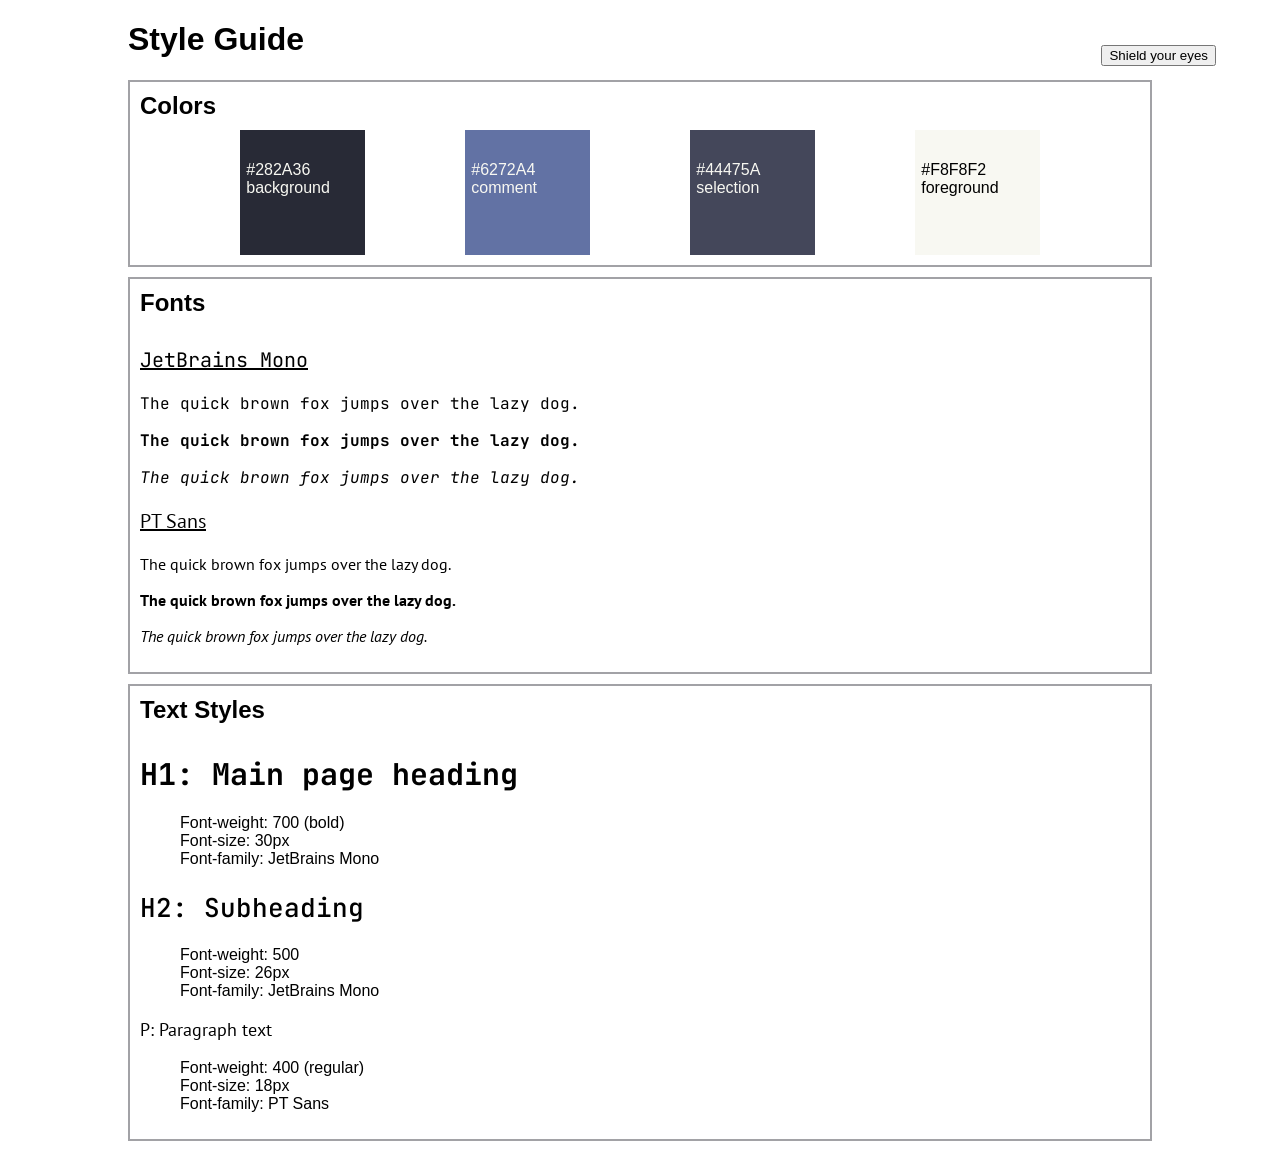
<file: style-guide/index.html>
<!DOCTYPE html>
<html>
  <head>
    <link href="style.css" rel="stylesheet" />
    <link rel="preconnect" href="https://fonts.googleapis.com" />
    <link rel="preconnect" href="https://fonts.gstatic.com" crossorigin />
    <link
      href="https://fonts.googleapis.com/css2?family=JetBrains+Mono:ital,wght@0,100..800;1,100..800&family=PT+Sans:ital,wght@0,400;0,700;1,400;1,700&display=swap"
      rel="stylesheet"
    />
    <script src="script.js"></script>
  </head>
  <body>
    <h1>Style Guide</h1>
    <button id="dark-button" onclick="darkToggle();addHumor()">Shield your eyes</button>
    <div class="container">
      <h2 class="container-heading">Colors</h2>
      <div id="color-container">
        <div class="color-panel background">
          <p>#282A36<br>background</p>
        </div>
        <div class="color-panel comment">
          <p>#6272A4<br>comment</p>
        </div>
        <div class="color-panel selection">
          <p>#44475A<br>selection</p>
        </div>
        <div class="color-panel foreground">
          <p>#F8F8F2<br>foreground</p>
        </div>
      </div>
    </div>
    <div class="container">
      <h2 class="container-heading">Fonts</h2>
      <div id="font-container">
        <div class="font-panel">
          <p class="font-label jetbrains">JetBrains Mono</p>
          <p class="jetbrains regular">
            The quick brown fox jumps over the lazy dog.
          </p>
          <p class="jetbrains bold">
            The quick brown fox jumps over the lazy dog.
          </p>
          <p class="jetbrains italic">
            The quick brown fox jumps over the lazy dog.
          </p>
        </div>
        <div class="font-panel">
          <p class="font-label ptsans">PT Sans</p>
          <p class="ptsans regular">
            The quick brown fox jumps over the lazy dog.
          </p>
          <p class="ptsans bold">
            The quick brown fox jumps over the lazy dog.
          </p>
          <p class="ptsans italic">
            The quick brown fox jumps over the lazy dog.
          </p>
        </div>
      </div>
    </div>
    <div class="container">
      <h2 class="container-heading">Text Styles</h2>
      <div class="text-container">
        <div class="text-panel">
          <h1>H1: Main page heading</h1>
          <ul>
            <li>Font-weight: 700 (bold)</li>
            <li>Font-size: 30px</li>
            <li>Font-family: JetBrains Mono</li>
          </ul>
        </div>
        <div class="text-panel">
          <h2>H2: Subheading</h2>
          <ul>
            <li>Font-weight: 500</li>
            <li>Font-size: 26px</li>
            <li>Font-family: JetBrains Mono</li>
          </ul>
        </div>
        <div class="text-panel">
          <p>P: Paragraph text</p>
          <ul>
            <li>Font-weight: 400 (regular)</li>
            <li>Font-size: 18px</li>
            <li>Font-family: PT Sans</li>
          </ul>
        </div>
      </div>
    </div>
  </body>
</html>
</file>
<file: style-guide/style.css>
body {
  font-family: sans-serif;
  margin: 0 10%;
}

.container {
  border: 2px solid #a2a2a6;
  padding: 5px 10px 10px 10px;
  margin: 10px auto;
}

.container-heading {
  padding: 5px 0 10px 0;
  margin: 0;
}

.dark-mode {
  color: #fff;
  background-color: #000;
}

#dark-button {
  position: absolute;
  top: 5%;
  right: 5%;
  
}

/*----------Color Swatches----------*/

#color-container {
  display: flex;
  flex-direction: row;
  flex-wrap: wrap;
  flex-flow: row wrap;
  justify-content: space-evenly;
  padding: 0;
  margin: 0;
}

.color-panel {
  width: 125px;
  height: 125px;
  color: #f8f8f2;
}

.color-panel p {
  margin: auto;
  padding-top: 25%;
  padding-left: 5%;
}

.background {
  background-color: #282a36;
}

.comment {
  background-color: #6272a4;
}

.selection {
  background-color: #44475a;
}

.foreground {
  background-color: #f8f8f2;
  color: #000;
}

/*----------Fonts----------*/

#font-container {
  width: 100%;
}

.font-panel {
  display: block;
}

.font-label {
  font-size: 20px;
  text-decoration: underline;
}

.jetbrains {
  font-family: JetBrains Mono;
}

.ptsans {
  font-family: PT Sans;
}

.regular {
  font-style: normal;
}

.bold {
  font-weight: bold;
}

.italic {
  font-style: italic;
}

/*----------Text Styles----------*/

.text-panel ul {
  list-style: none;
}

.text-panel h1 {
  font-weight: 700;
  font-size: 30px;
  font-family: "JetBrains Mono", sans-serif;
}

.text-panel h2 {
  font-weight: 500;
  font-size: 26px;
  font-family: "JetBrains Mono", sans-serif;
}

.text-panel p {
  font-weight: 400;
  font-size: 18px;
  font-family: "PT Sans", sans-serif;
}
</file>
